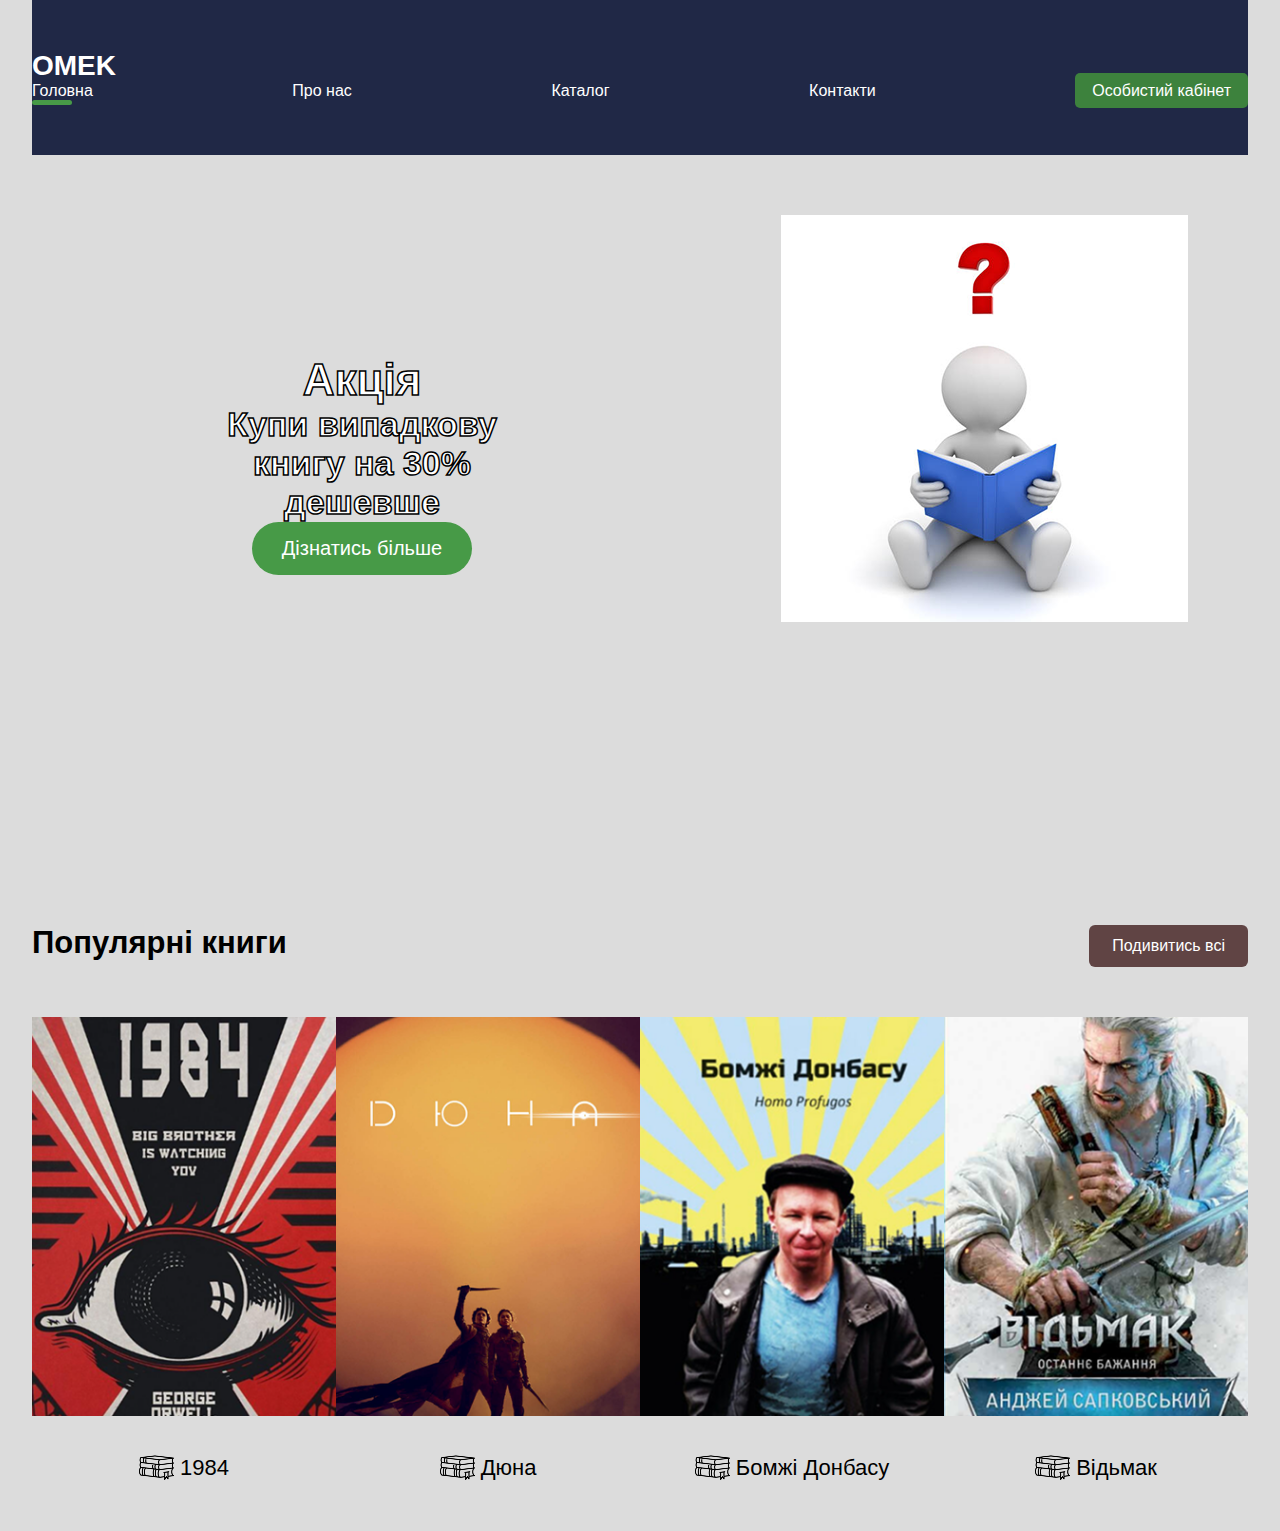
<file: index.html>
<!DOCTYPE html>
<html lang="en">

<head>
	<meta charset="UTF-8">
	<meta name="viewport" content="width=device-width, initial-scale=1.0">
	<link rel="stylesheet" href="assets/css/main.css">   
</head>

<body>	
	<div class="wrapper">
		<header class="container">
		<span class="logo">Omek</span>
		<nav>
			<ul>
				<li class="active"><a href="#">Головна</a></li>
				<li><a href="#">Про нас</a></li>
				<li><a href="#">Каталог</a></li>
				<li><a href="#">Контакти</a></li>
				<li class="btn"><a href="#">Особистий кабінет</a></li>
			</ul>
		</nav>
		</header>

		<div class="hero container">
			<div class="hero--info">
				<h1>Акція</h1>
				<h2>Купи випадкову книгу на 30% дешевше</h2>
				<button class="btn"><a href="#">Дізнатись більше</a></button>
				<img src="assets/img/image 14.png" alt="">
			</div>
			
		</div>

		<div class="container trending">
			<a href="#" class="see-all">Подивитись всі</a>
			<h3>Популярні книги</h3>
			<div class="books">
				<div class="block">
					<img src="assets/img/1984.png" alt="">
					<span><img src="assets/img/book.png" alt=""> 1984</span>
				</div>

				<div class="block">
					<img src="assets/img/duna.png" alt="">
					<span><img src="assets/img/book.png" alt=""> Дюна</span>
				</div>

				<div class="block">
					<img src="assets/img/bomji.png" alt="">
					<span><img src="assets/img/book.png" alt=""> Бомжі Донбасу</span>
				</div>

				<div class="block">
					<img src="assets/img/vidmak.png" alt="">
					<span><img src="assets/img/book.png" alt=""> Відьмак</span>
				</div>
			</div>
		</div>
		
		<!--<div class="hero-slider-container">
			<div class="slider-active">
				<div class="slider-image">
					<img src="assets/img/Orvel.svg" alt="1984 Обкладинка" />
				</div>
			<div class="slider-content-overlay">
				<p class="slide-text">"1984" – це всесвітньо відомий роман Джорджа Орвелла, який отримав переклад українською мовою, а в 1984 році його, як і багато інших творів, не видавали окремою книгою, але він міг бути доступний у самвидаві або з-за кордону.</p>
				<a href="#" class="btn primary">Переглянути</a>
			</div>

			<button class="nav-arrow prev-arrow"><</button>
    		<button class="nav-arrow next-arrow">></button>

			</div>
		</div>-->

	</div>

</body>
</html>
</file>
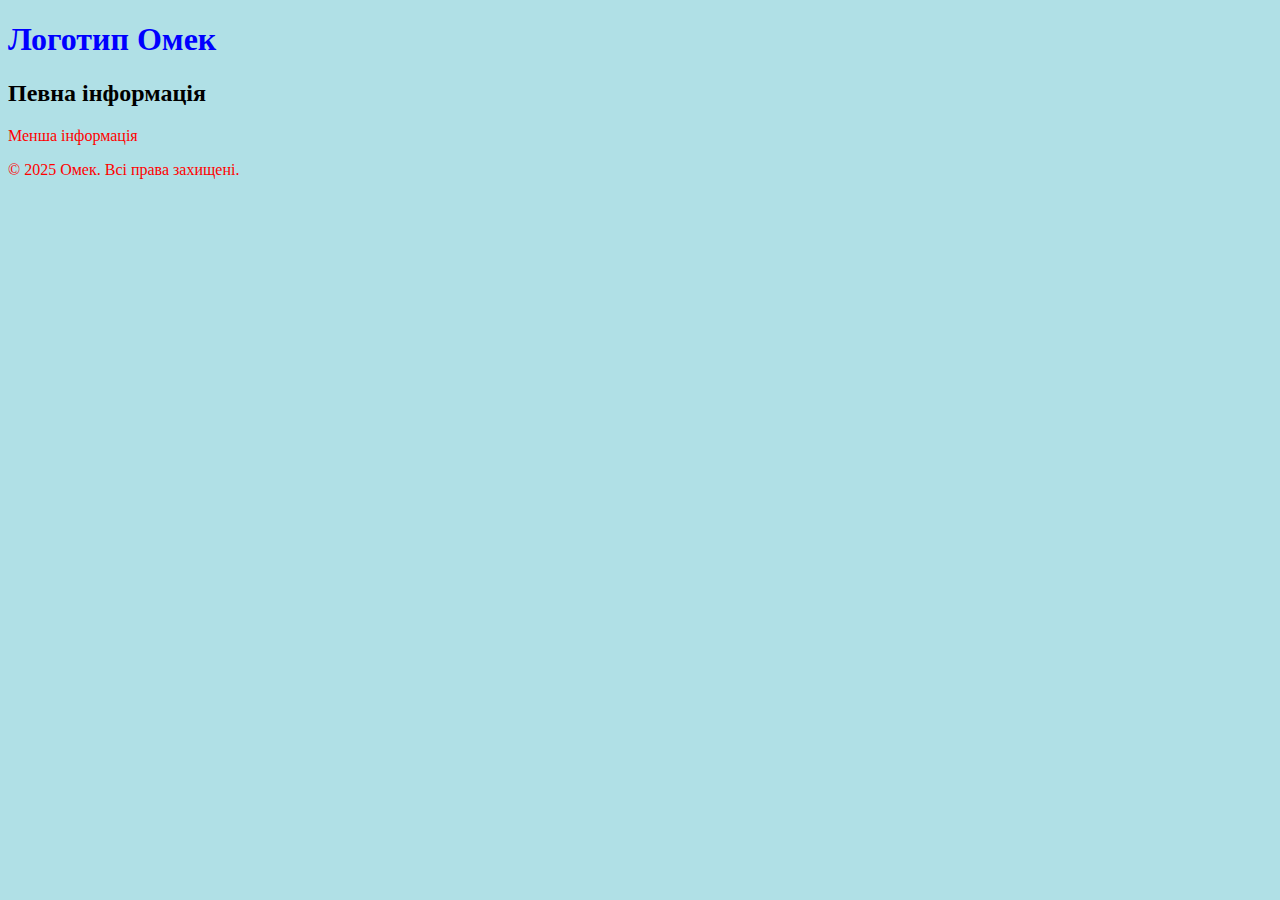
<file: html/index.html>
<!DOCTYPE html>
<html>
<body>
    <link rel="stylesheet" href="style.css">
	<header>
		<h1>Логотип Омек</h1>
	</header>

	<main>
		<h2>Певна інформація</h2>
		<p>Менша інформація</p>
	</main>

	<footer>
        <p>&copy; 2025 Омек. Всі права захищені.</p>
    </footer>

</body>
</html>
</file>
<file: assets/css/main.css>
@import url('https://fonts.googleapis.com/css2?family=Inter:ital,opsz,wght@0,14..32,100..900;1,14..32,100..900&family=PT+Sans:ital,wght@0,400;0,700;1,400;1,700&display=swap');
@import url("base.css"); /* Імпорт базових стилів та змінних */
@import url("_hero.css"); /* Стилі для секції Hero та Слайдера */
@import url("_header.css"); /* Стилі для конкретних компонентів */
@import url("_layout.css"); /* Стилі для загальної структури та сітки */ 
@import url("_trending.css");
@import url("_banner.css");
</file>
<file: html/style.css>
body {
  background-color: powderblue;
}
h1 {
  color: blue;
}
p {
  color: red;
}
</file>
